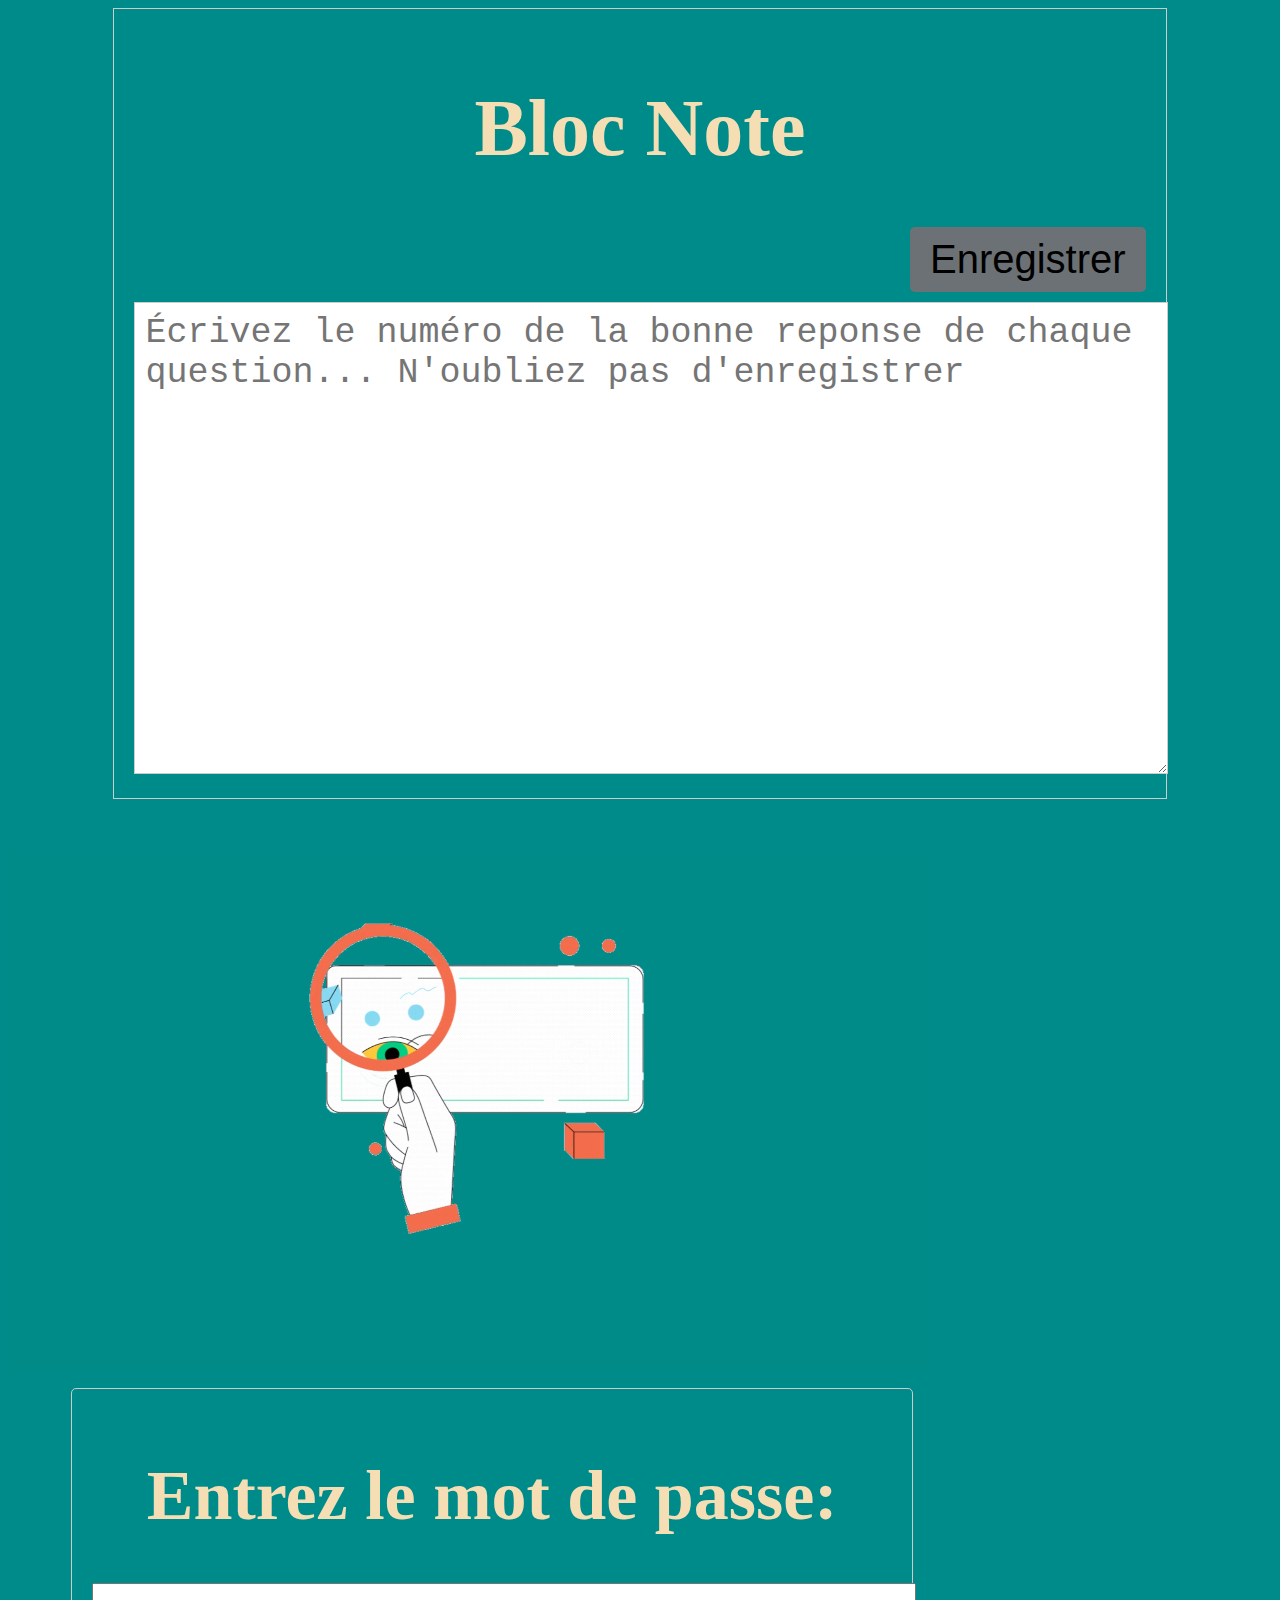
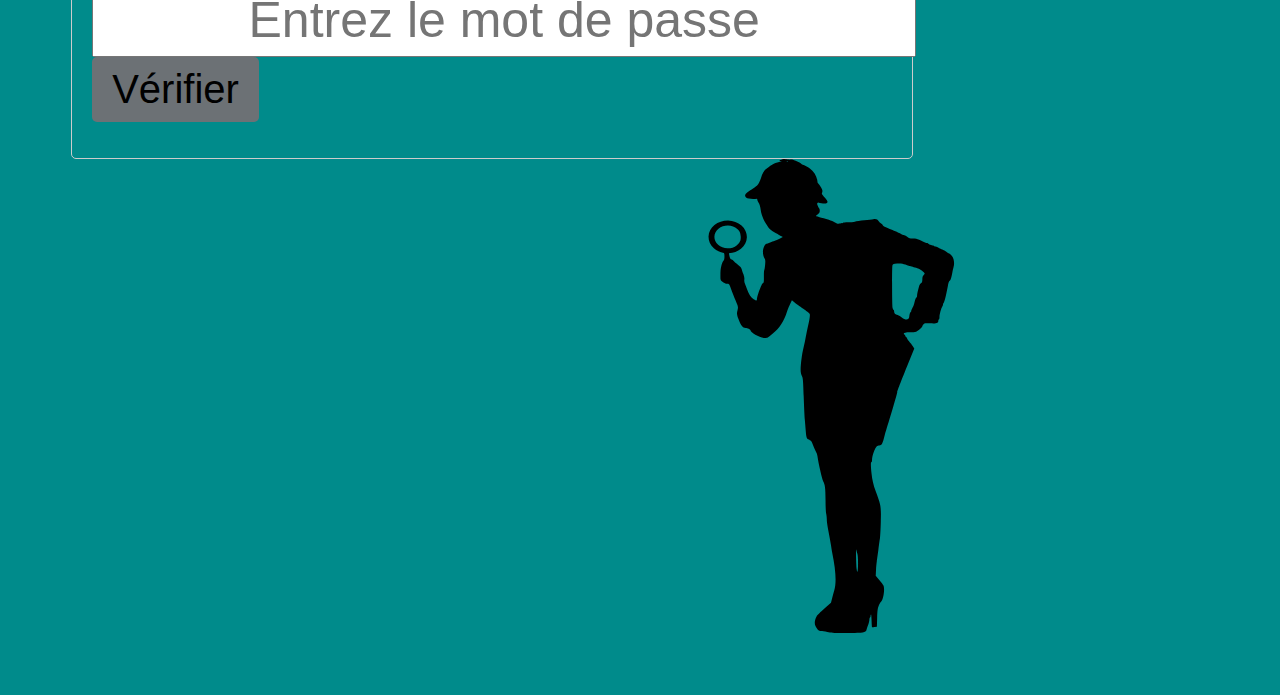
<file: index.html>
<!DOCTYPE html>
<html>
<head>
    <link rel="stylesheet" type="text/css" href="style.css">
    <title>Formulaire de mot de passe</title>
    <style>
        body {
            font-family: Arial, sans-serif;
        }
        .container {
            max-width: 800px;
           /* margin: 0 auto;*/
           margin-top: -150px;
           margin-left: 5% ;
            padding: 20px;
            border: 1px solid #ccc;
            border-radius: 5px;
            
            
        }
        input[type="text"] {
            width: 100%;
            height: 50px;
            padding: 10px;
            text-align: center;
        }
        button {
            padding: 10px 20px;
            background-color: #6c7175;
            color: #000000;
            border: none;
            border-radius: 5px;
            cursor: pointer;
            font-size: 40px;
        }
    </style>
</head>
<body>
    <div class="notepad">
        <div class="toolbar">
            <h1>Bloc Note</h1>
            <button id="saveButton">Enregistrer</button>
        </div>
        <textarea id="noteArea" placeholder="Écrivez le numéro de la bonne reponse de chaque question... N'oubliez pas d'enregistrer"></textarea>
    </div>
    <video width="920" height="840" style="margin-top: -105px;" autoplay muted playsinline loop >
        <source src="recherche.mp4" type=video/mp4>
        </video>
        <div class="container">
            <h1 style="font-size: 70px;">Entrez le mot de passe:</h1>
            <input type="text" id="passwordInput" placeholder="Entrez le mot de passe" style="font-size: 50px;">
            <button onclick="checkPassword()" >Vérifier</button>
            <p id="message"></p>
        </div>
    
    
    <image style="margin-bottom: 50px; margin-left: 700px;" src="chercheur.svg"></image>
    <script src="script.js"></script>

    <script>
        function checkPassword() {
            var passwordInput = document.getElementById("passwordInput");
            var message = document.getElementById("message");

            if (passwordInput.value === "4322232214") {
                message.innerText = "Mot de passe valide!";
                // Rediriger vers la page de félicitation
                window.location.href = "page_felicitation.html";
            } else {
                message.innerText = "Mot de passe incorrect. Réessayez.";
            }
        }
    </script>
</body>
</html>
</file>
<file: style.css>
body {
    font-family: Arial, sans-serif;
    background-color: #008b8b;
    
}

.notepad {
    width: 80%;
    margin: 0 auto;
    padding: 20px;
    border: 1px solid #ccc;
}

.toolbar {
    text-align: right;
    margin-bottom: 10px;
}

h1{
    text-align: center;
    color: wheat;
    font-size: 80px;
    font-family:Cambria, Cochin, Georgia, Times, 'Times New Roman', serif;
}

button{
    font-size: 35px;
}

textarea {
    width: 100%;
    height: 450px;
    border: 1px solid #ccc;
    padding: 10px;
    font-size: 35px;
}
</file>
